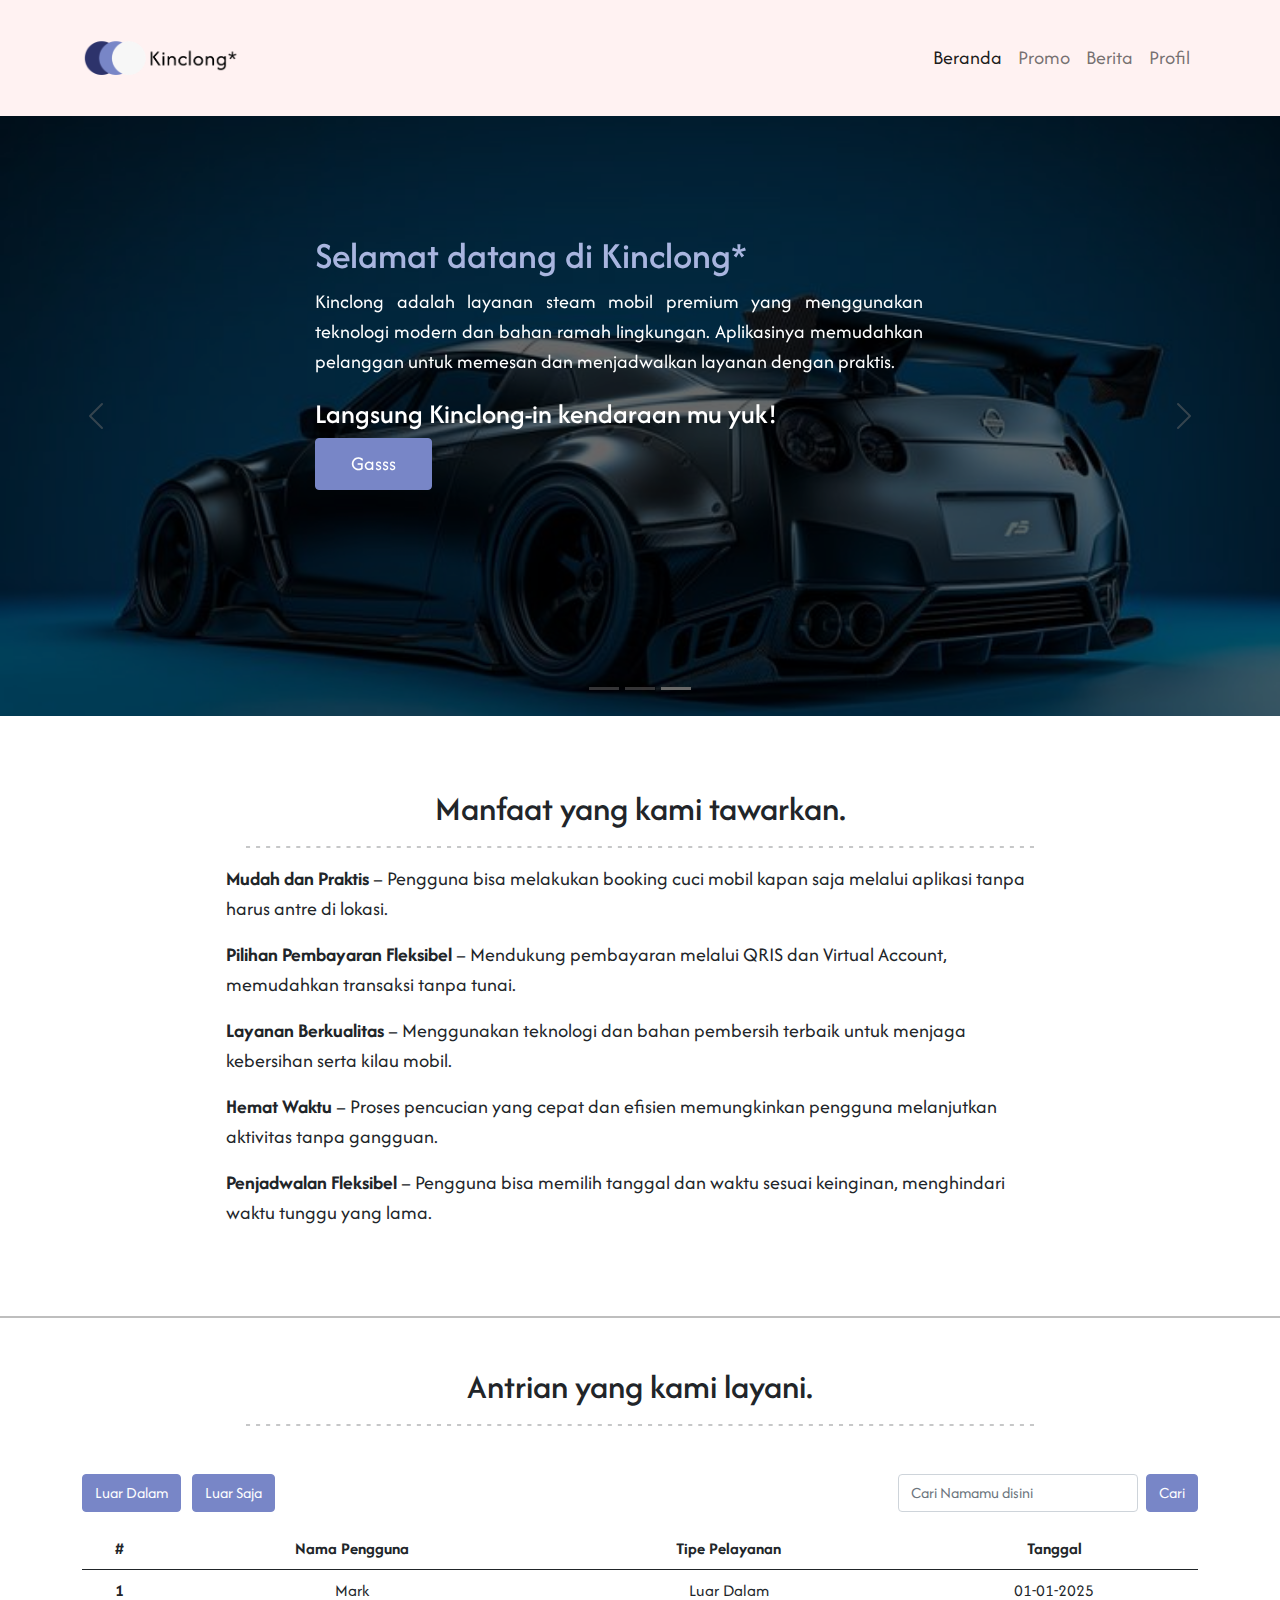
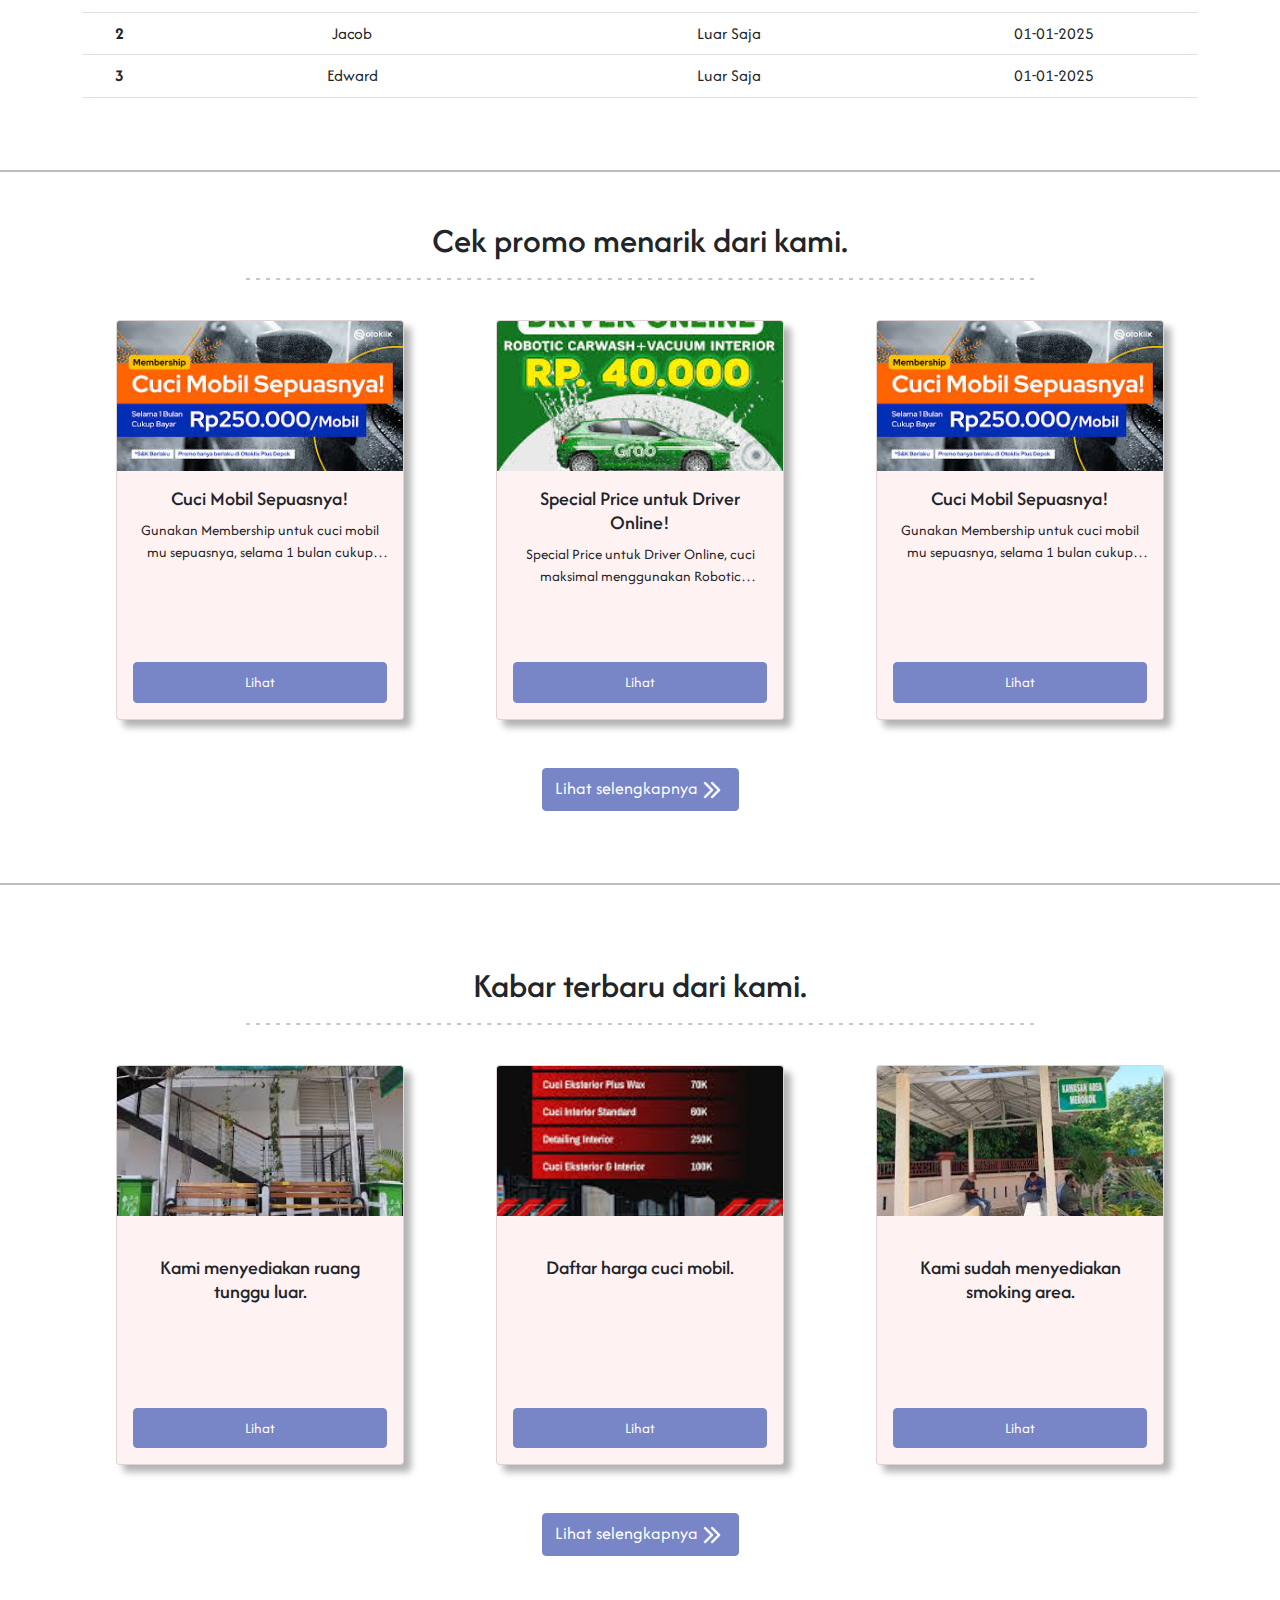
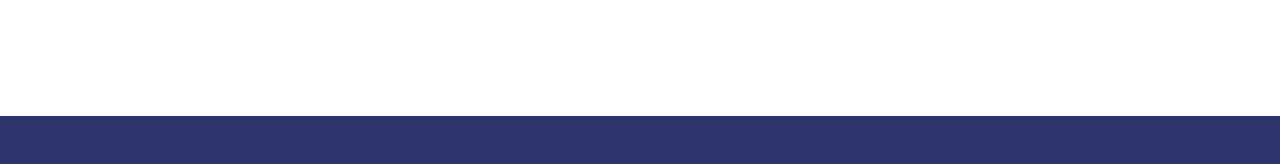
<file: views/beranda.html>
<!DOCTYPE html>
<html lang="en">
  <head>
    <meta charset="UTF-8" />
    <meta http-equiv="X-UA-Compatible" content="IE=edge" />
    <meta name="viewport" content="width=device-width, initial-scale=1.0" />
    <title>Kinclong*</title>

    <!-- CSS -->
    <!-- Library -->
    <link rel="stylesheet" href="../lib/css/bootstrap.min.css" />

    <!-- Custom -->
    <link rel="stylesheet" href="../asset/css/beranda.css" />

    <!-- JS -->
    <!-- Library -->
    <script src="../lib/js/bootstrap.min.js"></script>
    <script
      src="https://cdnjs.cloudflare.com/ajax/libs/jquery/3.7.1/jquery.min.js"
      integrity="sha512-v2CJ7UaYy4JwqLDIrZUI/4hqeoQieOmAZNXBeQyjo21dadnwR+8ZaIJVT8EE2iyI61OV8e6M8PP2/4hpQINQ/g=="
      crossorigin="anonymous"
      referrerpolicy="no-referrer"
    ></script>
  </head>
  <body>
    <nav class="navbar navbar-expand-lg navbar-light">
      <div class="container">
        <a class="navbar-brand" href="#">
          <img id="logo_brand" src="../asset/img/logo_brand.png" alt="" />
        </a>
        <button class="navbar-toggler" type="button" data-bs-toggle="collapse" data-bs-target="#navbarSupportedContent" aria-controls="navbarSupportedContent" aria-expanded="false" aria-label="Toggle navigation">
          <span class="navbar-toggler-icon"></span>
        </button>
        <div class="collapse navbar-collapse" id="navbarSupportedContent">
          <div class="ms-auto navbar-menus">
            <ul class="navbar-nav mb-2 mb-lg-0">
              <li class="nav-item">
                <a class="nav-link active text-menu" aria-current="page" href="beranda.html">Beranda</a>
              </li>
            </ul>
            <ul class="navbar-nav mb-2 mb-lg-0">
              <li class="nav-item">
                <a class="nav-link text-menu" aria-current="page" href="promo.html">Promo</a>
              </li>
            </ul>
            <ul class="navbar-nav mb-2 mb-lg-0">
              <li class="nav-item">
                <a class="nav-link text-menu" aria-current="page" href="news.html">Berita</a>
              </li>
            </ul>
            <ul class="navbar-nav mb-2 mb-lg-0">
              <li class="nav-item">
                <a class="nav-link text-menu" aria-current="page" href="profile.html">Profil</a>
              </li>
            </ul>
          </div>
        </div>
      </div>
    </nav>

    <div class="discover">
      <div class="opening-text">
        <h1>Selamat datang di Kinclong*</h1>
        <p>Kinclong adalah layanan steam mobil premium yang menggunakan teknologi modern dan bahan ramah lingkungan. Aplikasinya memudahkan pelanggan untuk memesan dan menjadwalkan layanan dengan praktis.</p>
        <h4>Langsung Kinclong-in kendaraan mu yuk!</h4>
        <a class="btn btn-primary" href="booking/booking-1.html">Gasss</a>
      </div>
      <div class="overlay"></div>
      <div id="carouselExampleIndicators" class="carousel slide">
        <div class="carousel-indicators">
          <button type="button" data-bs-target="#carouselExampleIndicators" data-bs-slide-to="0" class="" aria-label="Slide 1"></button>
          <button type="button" data-bs-target="#carouselExampleIndicators" data-bs-slide-to="1" aria-label="Slide 2" class=""></button>
          <button type="button" data-bs-target="#carouselExampleIndicators" data-bs-slide-to="2" aria-label="Slide 3" class="active" aria-current="true"></button>
        </div>
        <div class="carousel-inner text-center" style="height: inherit">
          <div class="carousel-item">
            <img src="../asset/img/car-1.jpeg" class="d-block disc-img" alt="..." />
          </div>
          <div class="carousel-item">
            <img src="../asset/img/car-2.jpeg" class="d-block disc-img" alt="..." />
          </div>
          <div class="carousel-item active">
            <img src="../asset/img/car-3.jpeg" class="d-block disc-img" alt="..." />
          </div>
        </div>
        <button class="carousel-control-prev" type="button" data-bs-target="#carouselExampleIndicators" data-bs-slide="prev">
          <span class="carousel-control-prev-icon" aria-hidden="true"></span>
          <span class="visually-hidden">Previous</span>
        </button>
        <button class="carousel-control-next" type="button" data-bs-target="#carouselExampleIndicators" data-bs-slide="next">
          <span class="carousel-control-next-icon" aria-hidden="true"></span>
          <span class="visually-hidden">Next</span>
        </button>
      </div>
    </div>

    <div class="benefit">
      <div class="container">
        <h2 class="offers text-center">Manfaat yang kami tawarkan.</h2>
        <hr class="title-line mx-auto" />

        <div class="row">
          <div class="col-lg-12 col-md-12 col-sm-12">
            <div class="benefit-text">
              <p><strong>Mudah dan Praktis</strong> – Pengguna bisa melakukan booking cuci mobil kapan saja melalui aplikasi tanpa harus antre di lokasi.</p>
              <p><strong>Pilihan Pembayaran Fleksibel</strong> – Mendukung pembayaran melalui QRIS dan Virtual Account, memudahkan transaksi tanpa tunai.</p>
              <p><strong>Layanan Berkualitas</strong> – Menggunakan teknologi dan bahan pembersih terbaik untuk menjaga kebersihan serta kilau mobil.</p>
              <p><strong>Hemat Waktu</strong> – Proses pencucian yang cepat dan efisien memungkinkan pengguna melanjutkan aktivitas tanpa gangguan.</p>
              <p><strong>Penjadwalan Fleksibel</strong> – Pengguna bisa memilih tanggal dan waktu sesuai keinginan, menghindari waktu tunggu yang lama.</p>
            </div>
          </div>
        </div>
      </div>
    </div>

    <hr class="line mx-auto mb-5" />

    <div class="antrian">
      <div class="container">
        <h2 class="">Antrian yang kami layani.</h2>
        <hr class="title-line mx-auto mb-5" />

        <div class="filter-section mb-3">
          <div class="filter-button">
            <button type="button" class="btn btn-primary me-2">Luar Dalam</button>
            <button type="button" class="btn btn-primary">Luar Saja</button>
          </div>

          <div class="search d-flex">
            <input type="text" placeholder="Cari Namamu disini" class="form-control" />
            <button type="button" class="btn btn-primary ms-2">Cari</button>
          </div>
        </div>
        <table class="table">
          <thead>
            <tr>
              <th scope="col">#</th>
              <th scope="col">Nama Pengguna</th>
              <th scope="col">Tipe Pelayanan</th>
              <th scope="col">Tanggal</th>
            </tr>
          </thead>
          <tbody>
            <tr>
              <th scope="row">1</th>
              <td>Mark</td>
              <td>Luar Dalam</td>
              <td>01-01-2025</td>
            </tr>
            <tr>
              <th scope="row">2</th>
              <td>Jacob</td>
              <td>Luar Saja</td>
              <td>01-01-2025</td>
            </tr>
            <tr>
              <th scope="row">3</th>
              <td>Edward</td>
              <td>Luar Saja</td>
              <td>01-01-2025</td>
            </tr>
          </tbody>
        </table>
      </div>
    </div>

    <hr class="line mx-auto mb-5" />

    <div class="promo">
      <div class="container">
        <h2 class="">Cek promo menarik dari kami.</h2>
        <hr class="title-line mx-auto" />
        <div class="row mb-5 promo-cards">
          <div class="col-xl-4 col-lg-6 col-md-6 col-sm-12 card-container">
            <div class="card">
              <img src="../asset/img/promo-1.jpeg" class="card-img-top" alt="..." />
              <div class="card-body d-flex flex-column flex-grow-1">
                <h5 class="card-title">Cuci Mobil Sepuasnya!</h5>
                <p class="card-text">Gunakan Membership untuk cuci mobil mu sepuasnya, selama 1 bulan cukup bayar Rp.250,000,-.</p>
                <div class="mt-auto">
                  <a href="promo.html" class="btn btn-primary w-100">Lihat</a>
                </div>
              </div>
            </div>
          </div>

          <div class="col-xl-4 col-lg-6 col-md-6 col-sm-12 card-container">
            <div class="card h-100 d-flex flex-column">
              <img src="../asset/img/promo-2.jpeg" class="card-img-top" alt="..." />
              <div class="card-body d-flex flex-column flex-grow-1">
                <h5 class="card-title">Special Price untuk Driver Online!</h5>
                <p class="card-text">Special Price untuk Driver Online, cuci maksimal menggunakan Robotic CarWash + Vacuum Interior hanya Rp.40.000,-.</p>
                <div class="mt-auto">
                  <a href="promo.html" class="btn btn-primary w-100">Lihat</a>
                </div>
              </div>
            </div>
          </div>

          <div class="col-xl-4 col-lg-6 col-md-6 col-sm-12 card-container">
            <div class="card">
              <img src="../asset/img/promo-1.jpeg" class="card-img-top" alt="..." />
              <div class="card-body d-flex flex-column flex-grow-1">
                <h5 class="card-title">Cuci Mobil Sepuasnya!</h5>
                <p class="card-text">Gunakan Membership untuk cuci mobil mu sepuasnya, selama 1 bulan cukup bayar Rp.250,000,-.</p>
                <div class="mt-auto">
                  <a href="promo.html" class="btn btn-primary w-100">Lihat</a>
                </div>
              </div>
            </div>
          </div>
        </div>
        <a href="promo.html" class="lihat-promos btn btn-primary align-items-center">Lihat selengkapnya<img src="../asset/icons/double-right-arrow.png" alt="" srcset="" /></a>
      </div>
    </div>

    <hr class="line mx-auto mb-5" />

    <div class="news">
      <div class="container">
        <h2 class="">Kabar terbaru dari kami.</h2>
        <hr class="title-line mx-auto" />
        <div class="row news-cards mb-5">
          <div class="col-xl-4 col-lg-6 col-md-6 col-sm-12 card-container">
            <div class="card">
              <img src="../asset/img/berita-1.jpeg" class="card-img-top" alt="..." />
              <div class="card-body d-flex flex-column flex-grow-1">
                <h5 class="card-title mt-4">Kami menyediakan ruang tunggu luar.</h5>
                <div class="mt-auto">
                  <a href="news.html" class="btn btn-primary w-100">Lihat</a>
                </div>
              </div>
            </div>
          </div>

          <div class="col-xl-4 col-lg-6 col-md-6 col-sm-12 card-container">
            <div class="card h-100 d-flex flex-column">
              <img src="../asset/img/berita-2.jpeg" class="card-img-top" alt="..." />
              <div class="card-body d-flex flex-column flex-grow-1">
                <h5 class="card-title mt-4">Daftar harga cuci mobil.</h5>
                <div class="mt-auto">
                  <a href="news.html" class="btn btn-primary w-100">Lihat</a>
                </div>
              </div>
            </div>
          </div>

          <div class="col-xl-4 col-lg-6 col-md-6 col-sm-12 card-container">
            <div class="card">
              <img src="../asset/img/berita-3.jpeg" class="card-img-top" alt="..." />
              <div class="card-body d-flex flex-column flex-grow-1">
                <h5 class="card-title mt-4">Kami sudah menyediakan smoking area.</h5>
                <div class="mt-auto">
                  <a href="news.html" class="btn btn-primary w-100">Lihat</a>
                </div>
              </div>
            </div>
          </div>
        </div>
        <a href="news.html" class="lihat-promos btn btn-primary align-items-center">Lihat selengkapnya<img src="../asset/icons/double-right-arrow.png" alt="" srcset="" /></a>
      </div>
    </div>

    <footer>
      <div class="body"></div>
    </footer>
  </body>
</html>
</file>
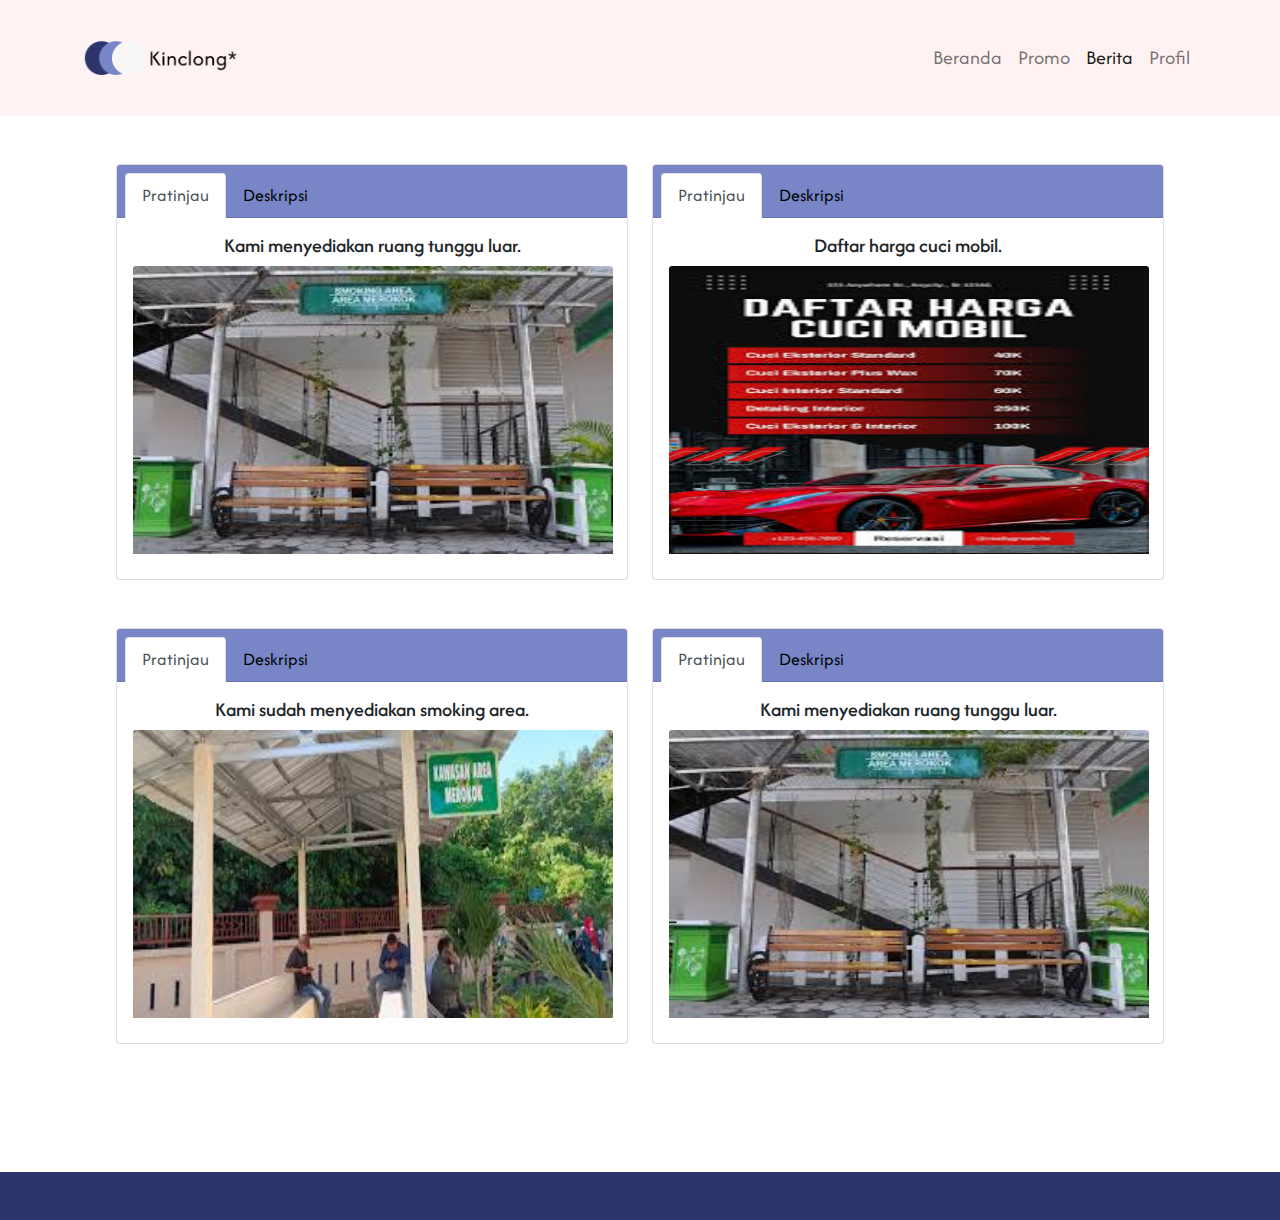
<file: views/news.html>
<!DOCTYPE html>
<html lang="en">
  <head>
    <meta charset="UTF-8" />
    <meta name="viewport" content="width=device-width, initial-scale=1.0" />
    <title>Kinclong*</title>

    <!-- CSS -->
    <!-- Library -->
    <link rel="stylesheet" href="../lib/css/bootstrap.min.css" />

    <!-- Custom -->
    <link rel="stylesheet" href="../asset/css/news.css" />

    <!-- JS -->
    <!-- Library -->
    <script src="../lib/js/bootstrap.min.js"></script>
    <script
      src="https://cdnjs.cloudflare.com/ajax/libs/jquery/3.7.1/jquery.min.js"
      integrity="sha512-v2CJ7UaYy4JwqLDIrZUI/4hqeoQieOmAZNXBeQyjo21dadnwR+8ZaIJVT8EE2iyI61OV8e6M8PP2/4hpQINQ/g=="
      crossorigin="anonymous"
      referrerpolicy="no-referrer"
    ></script>
    <script src="../asset/js/news.js"></script>
  </head>
  <body>
    <nav class="navbar navbar-expand-lg navbar-light">
      <div class="container">
        <a class="navbar-brand" href="#">
          <img id="logo_brand" src="../asset/img/logo_brand.png" alt="" />
        </a>
        <button class="navbar-toggler" type="button" data-bs-toggle="collapse" data-bs-target="#navbarSupportedContent" aria-controls="navbarSupportedContent" aria-expanded="false" aria-label="Toggle navigation">
          <span class="navbar-toggler-icon"></span>
        </button>
        <div class="collapse navbar-collapse" id="navbarSupportedContent">
          <div class="ms-auto navbar-menus">
            <ul class="navbar-nav mb-2 mb-lg-0">
              <li class="nav-item">
                <a class="nav-link text-menu" aria-current="page" href="beranda.html">Beranda</a>
              </li>
            </ul>
            <ul class="navbar-nav mb-2 mb-lg-0">
              <li class="nav-item">
                <a class="nav-link text-menu" aria-current="page" href="promo.html">Promo</a>
              </li>
            </ul>
            <ul class="navbar-nav mb-2 mb-lg-0">
              <li class="nav-item">
                <a class="nav-link active text-menu" aria-current="page" href="news.html">Berita</a>
              </li>
            </ul>
            <ul class="navbar-nav mb-2 mb-lg-0">
              <li class="nav-item">
                <a class="nav-link text-menu" aria-current="page" href="profile.html">Profil</a>
              </li>
            </ul>
          </div>
        </div>
      </div>
    </nav>

    <div class="main container mt-5">
      <div class="row mb-5">
        <div class="col-xl-6 col-lg-6 col-md-12 col-sm-12">
          <div class="card text-center" id="card-1">
            <div class="card-header">
              <ul class="nav nav-tabs card-header-tabs">
                <li class="nav-item">
                  <button class="nav-link active" id="pratinjau-1">Pratinjau</button>
                </li>
                <li class="nav-item">
                  <button class="nav-link" id="pratinjau-2">Deskripsi</button>
                </li>
              </ul>
            </div>
            <div class="card-body">
              <div class="pratinjau">
                <h4>Kami menyediakan ruang tunggu luar.</h4>
                <div class="img-container">
                  <img src="../asset/img/berita-1.jpeg" class="card-img-top" alt="..." />
                </div>
              </div>

              <div class="deskripsi d-none">
                <p class="text-start">
                  Lorem ipsum dolor sit amet consectetur adipisicing elit. Veritatis iusto rem culpa repellat cum consequuntur fugiat cupiditate! Quas, dolore voluptas? Numquam suscipit ab voluptate iusto mollitia ad esse veritatis
                  dignissimos?
                </p>
              </div>
            </div>
          </div>
        </div>
        <div class="col-xl-6 col-lg-6 col-md-12 col-sm-12">
          <div class="card text-center" id="card-2">
            <div class="card-header">
              <ul class="nav nav-tabs card-header-tabs">
                <li class="nav-item">
                  <button class="nav-link active" id="pratinjau-1">Pratinjau</button>
                </li>
                <li class="nav-item">
                  <button class="nav-link" id="pratinjau-2">Deskripsi</button>
                </li>
              </ul>
            </div>
            <div class="card-body">
              <div class="pratinjau">
                <h4>Daftar harga cuci mobil.</h4>
                <div class="img-container">
                  <img src="../asset/img/berita-2.jpeg" class="card-img-top" alt="..." />
                </div>
              </div>

              <div class="deskripsi d-none">
                <p class="text-start">
                  Lorem ipsum dolor sit amet consectetur adipisicing elit. Veritatis iusto rem culpa repellat cum consequuntur fugiat cupiditate! Quas, dolore voluptas? Numquam suscipit ab voluptate iusto mollitia ad esse veritatis
                  dignissimos?
                </p>
              </div>
            </div>
          </div>
        </div>
      </div>

      <div class="row">
        <div class="col-xl-6 col-lg-6 col-md-12 col-sm-12">
          <div class="card text-center" id="card-3">
            <div class="card-header">
              <ul class="nav nav-tabs card-header-tabs">
                <li class="nav-item">
                  <button class="nav-link active" id="pratinjau-1">Pratinjau</button>
                </li>
                <li class="nav-item">
                  <button class="nav-link" id="pratinjau-2">Deskripsi</button>
                </li>
              </ul>
            </div>
            <div class="card-body">
              <div class="pratinjau">
                <h4>Kami sudah menyediakan smoking area.</h4>
                <div class="img-container">
                  <img src="../asset/img/berita-3.jpeg" class="card-img-top" alt="..." />
                </div>
              </div>

              <div class="deskripsi d-none">
                <p class="text-start">
                  Lorem ipsum dolor sit amet consectetur adipisicing elit. Veritatis iusto rem culpa repellat cum consequuntur fugiat cupiditate! Quas, dolore voluptas? Numquam suscipit ab voluptate iusto mollitia ad esse veritatis
                  dignissimos?
                </p>
              </div>
            </div>
          </div>
        </div>
        <div class="col-xl-6 col-lg-6 col-md-12 col-sm-12">
          <div class="card text-center" id="card-4">
            <div class="card-header">
              <ul class="nav nav-tabs card-header-tabs">
                <li class="nav-item">
                  <button class="nav-link active" id="pratinjau-1">Pratinjau</button>
                </li>
                <li class="nav-item">
                  <button class="nav-link" id="pratinjau-2">Deskripsi</button>
                </li>
              </ul>
            </div>
            <div class="card-body">
              <div class="pratinjau">
                <h4>Kami menyediakan ruang tunggu luar.</h4>
                <div class="img-container">
                  <img src="../asset/img/berita-1.jpeg" class="card-img-top" alt="..." />
                </div>
              </div>

              <div class="deskripsi d-none">
                <p class="text-start">
                  Lorem ipsum dolor sit amet consectetur adipisicing elit. Veritatis iusto rem culpa repellat cum consequuntur fugiat cupiditate! Quas, dolore voluptas? Numquam suscipit ab voluptate iusto mollitia ad esse veritatis
                  dignissimos?
                </p>
              </div>
            </div>
          </div>
        </div>
      </div>
    </div>

    <footer>
      <div class="body"></div>
    </footer>
  </body>
</html>
</file>
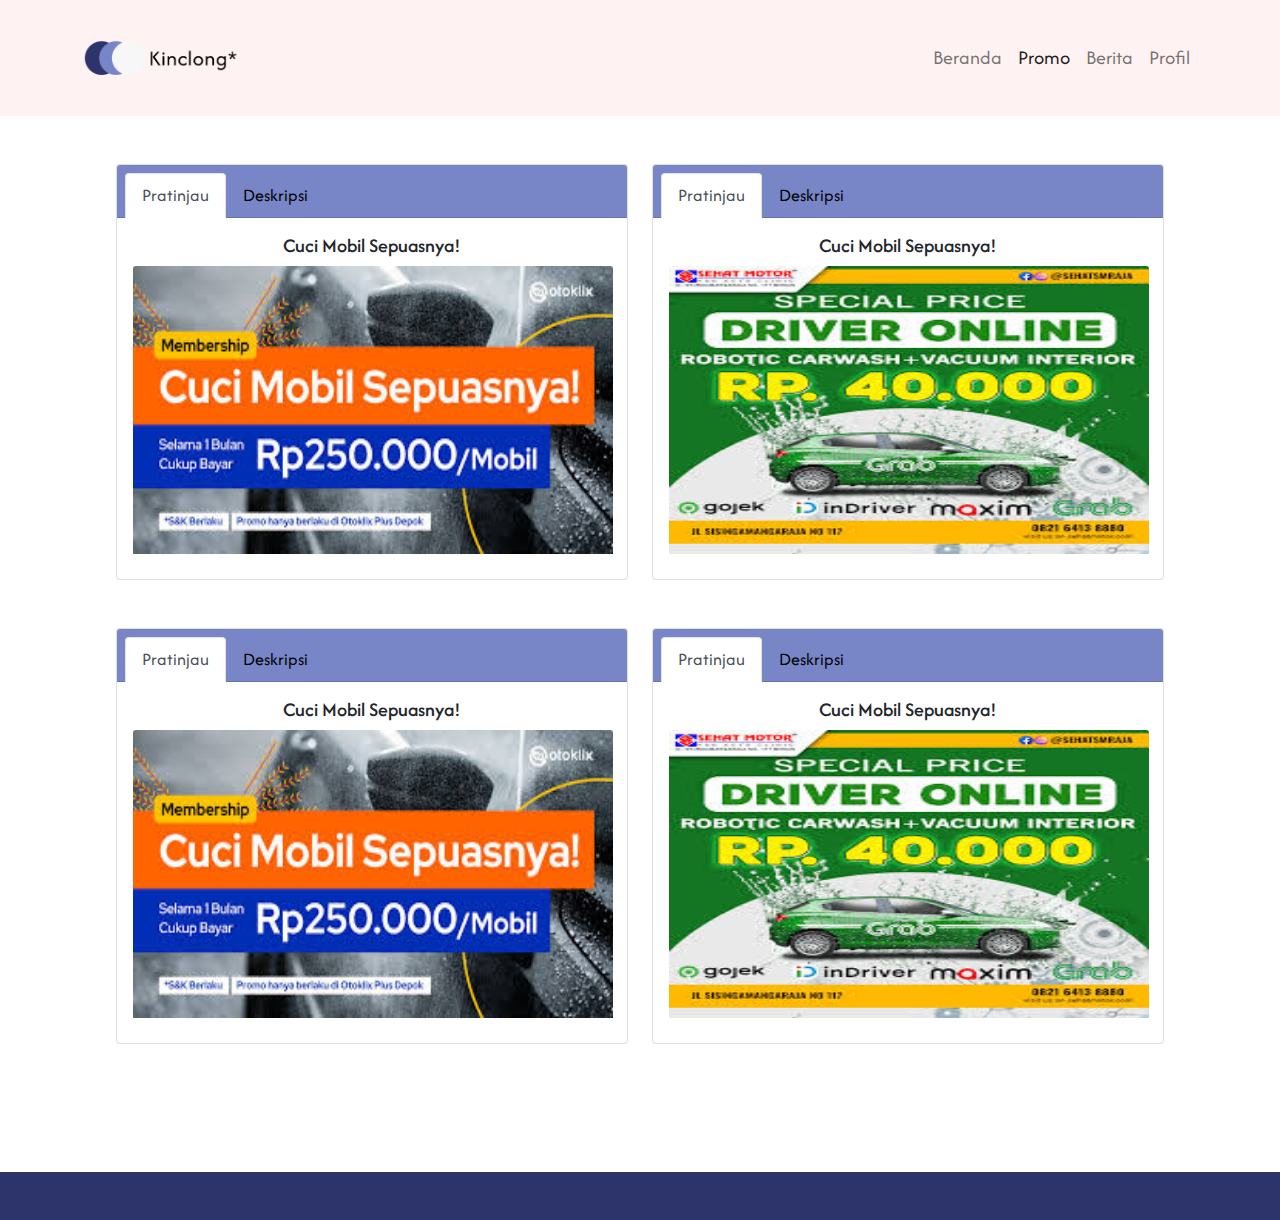
<file: views/promo.html>
<!DOCTYPE html>
<html lang="en">
  <head>
    <meta charset="UTF-8" />
    <meta name="viewport" content="width=device-width, initial-scale=1.0" />
    <title>Kinclong*</title>

    <!-- CSS -->
    <!-- Library -->
    <link rel="stylesheet" href="../lib/css/bootstrap.min.css" />

    <!-- Custom -->
    <link rel="stylesheet" href="../asset/css/promo.css" />

    <!-- JS -->
    <!-- Library -->
    <script src="../lib/js/bootstrap.min.js"></script>
    <script
      src="https://cdnjs.cloudflare.com/ajax/libs/jquery/3.7.1/jquery.min.js"
      integrity="sha512-v2CJ7UaYy4JwqLDIrZUI/4hqeoQieOmAZNXBeQyjo21dadnwR+8ZaIJVT8EE2iyI61OV8e6M8PP2/4hpQINQ/g=="
      crossorigin="anonymous"
      referrerpolicy="no-referrer"
    ></script>
    <script src="../asset/js/promo.js"></script>
  </head>
  <body>
    <nav class="navbar navbar-expand-lg navbar-light">
      <div class="container">
        <a class="navbar-brand" href="#">
          <img id="logo_brand" src="../asset/img/logo_brand.png" alt="" />
        </a>
        <button class="navbar-toggler" type="button" data-bs-toggle="collapse" data-bs-target="#navbarSupportedContent" aria-controls="navbarSupportedContent" aria-expanded="false" aria-label="Toggle navigation">
          <span class="navbar-toggler-icon"></span>
        </button>
        <div class="collapse navbar-collapse" id="navbarSupportedContent">
          <div class="ms-auto navbar-menus">
            <ul class="navbar-nav mb-2 mb-lg-0">
              <li class="nav-item">
                <a class="nav-link text-menu" aria-current="page" href="beranda.html">Beranda</a>
              </li>
            </ul>
            <ul class="navbar-nav mb-2 mb-lg-0">
              <li class="nav-item">
                <a class="nav-link active text-menu" aria-current="page" href="promo.html">Promo</a>
              </li>
            </ul>
            <ul class="navbar-nav mb-2 mb-lg-0">
              <li class="nav-item">
                <a class="nav-link text-menu" aria-current="page" href="#">Berita</a>
              </li>
            </ul>
            <ul class="navbar-nav mb-2 mb-lg-0">
              <li class="nav-item">
                <a class="nav-link text-menu" aria-current="page" href="#">Profil</a>
              </li>
            </ul>
          </div>
        </div>
      </div>
    </nav>

    <div class="main container mt-5">
      <div class="row mb-5">
        <div class="col-xl-6 col-lg-6 col-md-12 col-sm-12">
          <div class="card text-center" id="card-1">
            <div class="card-header">
              <ul class="nav nav-tabs card-header-tabs">
                <li class="nav-item">
                  <button class="nav-link active" id="pratinjau-1">Pratinjau</button>
                </li>
                <li class="nav-item">
                  <button class="nav-link" id="pratinjau-2">Deskripsi</button>
                </li>
              </ul>
            </div>
            <div class="card-body">
              <div class="pratinjau">
                <h4>Cuci Mobil Sepuasnya!</h4>
                <div class="img-container">
                  <img src="../asset/img/promo-1.jpeg" class="card-img-top" alt="..." />
                </div>
              </div>

              <div class="deskripsi d-none">
                <p class="text-start">
                  Lorem ipsum dolor sit amet consectetur adipisicing elit. Veritatis iusto rem culpa repellat cum consequuntur fugiat cupiditate! Quas, dolore voluptas? Numquam suscipit ab voluptate iusto mollitia ad esse veritatis
                  dignissimos?
                </p>
              </div>
            </div>
          </div>
        </div>
        <div class="col-xl-6 col-lg-6 col-md-12 col-sm-12">
          <div class="card text-center" id="card-2">
            <div class="card-header">
              <ul class="nav nav-tabs card-header-tabs">
                <li class="nav-item">
                  <button class="nav-link active" id="pratinjau-1">Pratinjau</button>
                </li>
                <li class="nav-item">
                  <button class="nav-link" id="pratinjau-2">Deskripsi</button>
                </li>
              </ul>
            </div>
            <div class="card-body">
              <div class="pratinjau">
                <h4>Cuci Mobil Sepuasnya!</h4>
                <div class="img-container">
                  <img src="../asset/img/promo-2.jpeg" class="card-img-top" alt="..." />
                </div>
              </div>

              <div class="deskripsi d-none">
                <p class="text-start">
                  Lorem ipsum dolor sit amet consectetur adipisicing elit. Veritatis iusto rem culpa repellat cum consequuntur fugiat cupiditate! Quas, dolore voluptas? Numquam suscipit ab voluptate iusto mollitia ad esse veritatis
                  dignissimos?
                </p>
              </div>
            </div>
          </div>
        </div>
      </div>
      <div class="row">
        <div class="col-xl-6 col-lg-6 col-md-12 col-sm-12">
          <div class="card text-center" id="card-3">
            <div class="card-header">
              <ul class="nav nav-tabs card-header-tabs">
                <li class="nav-item">
                  <button class="nav-link active" id="pratinjau-1">Pratinjau</button>
                </li>
                <li class="nav-item">
                  <button class="nav-link" id="pratinjau-2">Deskripsi</button>
                </li>
              </ul>
            </div>
            <div class="card-body">
              <div class="pratinjau">
                <h4>Cuci Mobil Sepuasnya!</h4>
                <div class="img-container">
                  <img src="../asset/img/promo-1.jpeg" class="card-img-top" alt="..." />
                </div>
              </div>

              <div class="deskripsi d-none">
                <p class="text-start">
                  Lorem ipsum dolor sit amet consectetur adipisicing elit. Veritatis iusto rem culpa repellat cum consequuntur fugiat cupiditate! Quas, dolore voluptas? Numquam suscipit ab voluptate iusto mollitia ad esse veritatis
                  dignissimos?
                </p>
              </div>
            </div>
          </div>
        </div>
        <div class="col-xl-6 col-lg-6 col-md-12 col-sm-12">
          <div class="card text-center" id="card-4">
            <div class="card-header">
              <ul class="nav nav-tabs card-header-tabs">
                <li class="nav-item">
                  <button class="nav-link active" id="pratinjau-1">Pratinjau</button>
                </li>
                <li class="nav-item">
                  <button class="nav-link" id="pratinjau-2">Deskripsi</button>
                </li>
              </ul>
            </div>
            <div class="card-body">
              <div class="pratinjau">
                <h4>Cuci Mobil Sepuasnya!</h4>
                <div class="img-container">
                  <img src="../asset/img/promo-2.jpeg" class="card-img-top" alt="..." />
                </div>
              </div>

              <div class="deskripsi d-none">
                <p class="text-start">
                  Lorem ipsum dolor sit amet consectetur adipisicing elit. Veritatis iusto rem culpa repellat cum consequuntur fugiat cupiditate! Quas, dolore voluptas? Numquam suscipit ab voluptate iusto mollitia ad esse veritatis
                  dignissimos?
                </p>
              </div>
            </div>
          </div>
        </div>
      </div>
    </div>

    <footer>
      <div class="body"></div>
    </footer>
  </body>
</html>
</file>
<file: asset/css/beranda.css>
@import url('https://fonts.googleapis.com/css2?family=Afacad:ital,wght@0,400..700;1,400..700&family=Courgette&family=Kaushan+Script&display=swap');

* {
  font-family: 'Afacad', sans-serif;
}

body {
  /* height: 5000px; */
}

nav {
  background-color: #fff2f2;
}

.navbar-menus {
  display: flex;
  flex-direction: row;
}

#logo_brand {
  width: 10rem;
}

.text-menu {
  font-size: 18px;
}

.opening-text {
  position: absolute;
  z-index: 4;
  margin: 15vh 37vh;
  width: 35rem;
}

.opening-text h1 {
  color: #a9b5df;
}

.opening-text p {
  text-align: justify;
  color: white;
}

.opening-text h4 {
  color: white;
  margin-top: 20px;
}

.opening-text a {
  padding: 10px 35px;
}

.overlay {
  background-color: #00000096;
  width: 100%;
  height: 100%;
  position: absolute;
  top: 0;
  left: 0;
  z-index: 2;
  pointer-events: none;
}

.carousel {
  height: inherit;
  position: relative;
  z-index: 1;
}

.carousel-item {
  height: inherit;
}

.carousel-control-prev,
.carousel-control-next {
  z-index: 3;
}

.disc-img {
  width: inherit;
  object-fit: cover;
  margin: 0 auto;
}

.discover {
  background-color: #3d3b40;
  margin-bottom: 8vh;
  height: 600px;
  position: relative;
}

.promo,
.news,
.antrian {
  text-align: center;
}

.news {
  margin-top: 5rem;
  margin-bottom: 10rem;
}

.card {
  width: 18rem;
  height: 22rem;
  background-color: #fff2f2;
  box-shadow: 7px 7px 7px rgba(0, 0, 0, 0.3);
}

.card img {
  height: 150px;
  object-fit: cover;
}

.card a {
  width: 100%;
  padding: 8px 0;
}

.card-text {
  display: -webkit-box;
  -webkit-line-clamp: 2;
  -webkit-box-orient: vertical;
  overflow: hidden;
}

.line {
  width: 50rem;
  border: 1px solid black;
  margin-top: 8vh;
}

.title-line {
  width: 50rem;
  border-top: 2px dashed white;
}

.filter-section {
  display: flex;
  flex-direction: row;
  justify-content: space-between;
}

.filter-section input {
  width: 15rem;
}

.lihat-promos img {
  width: 28px;
}

footer .body {
  width: 100%;
  height: 3rem;
  background-color: #2d336b;
}

/* RESPONSIVE */
/* 4K - 2560px */
@media screen and (max-width: 2560px) {
  #logo_brand {
    width: 12rem;
  }

  .text-menu {
    font-size: 22px;
  }

  .opening-text {
    margin: 11vh 35vh;
    width: 45rem;
  }

  .opening-text h1 {
    font-size: 45px;
  }

  .opening-text p {
    font-size: 23px;
  }

  .opening-text h4 {
    font-size: 30px;
  }

  .opening-text a {
    font-size: 25px;
  }

  .benefit-text p {
    font-size: 25px;
  }

  .line {
    width: 100%;
  }

  .promo h2,
  .antrian h2,
  .news h2,
  .benefit h2 {
    font-size: 45px;
  }

  .promo-cards {
    display: flex;
    flex-direction: row;
    justify-content: space-evenly;
  }

  .news-cards {
    display: flex;
    flex-direction: row;
    justify-content: space-evenly;
  }

  .card {
    width: 25rem;
    height: 25rem;
  }

  .card h5 {
    font-size: 30px;
  }

  .card p {
    font-size: 20px;
  }

  .card a {
    font-size: 20px;
  }

  .lihat-promos {
    font-size: 25px;
  }

  .antrian table th,
  td {
    font-size: 20px;
  }
}

/* Laptop L - 1440px */
@media screen and (max-width: 1440px) {
  #logo_brand {
    width: 10rem;
  }

  .text-menu {
    font-size: 20px;
  }

  .opening-text {
    margin: 13vh 35vh;
    width: 38rem;
  }

  .opening-text h1 {
    font-size: 38px;
  }

  .opening-text p {
    font-size: 20px;
  }

  .opening-text h4 {
    font-size: 28px;
  }

  .opening-text a {
    font-size: 20px;
  }

  .benefit-text {
    padding: 0 9rem;
  }

  .benefit-text p {
    font-size: 20px;
  }

  .line {
    width: 100%;
  }

  .promo h2,
  .antrian h2,
  .news h2,
  .benefit h2 {
    font-size: 35px;
  }

  .promo-cards {
    display: flex;
    flex-direction: row;
    justify-content: space-evenly;
  }

  .news-cards {
    display: flex;
    flex-direction: row;
    justify-content: space-evenly;
  }

  .card-container {
    display: flex;
    justify-content: center;
    margin-top: 20px;
  }

  .card {
    width: 18rem;
    height: 25rem;
  }

  .card h5 {
    font-size: 20px;
  }

  .card p {
    font-size: 15px;
  }

  .card a {
    font-size: 15px;
  }

  .lihat-promos {
    font-size: 18px;
  }

  .promo-cards {
    display: flex;
    justify-content: center;
    margin-top: 20px;
  }

  .news-cards {
    display: flex;
    justify-content: center;
    margin-top: 20px;
  }

  .line {
    width: 100%;
  }

  .antrian table th,
  td {
    font-size: 17px;
  }
}

/* Laptop M - 1024px */
@media screen and (max-width: 1024px) {
  .navbar-menus a {
    font-size: 20px;
  }

  .opening-text {
    margin: 15vh 18vh;
    width: 35rem;
  }

  .benefit-text {
    padding: 0 5rem;
  }

  .promo-cards {
    display: flex;
    justify-content: normal;
  }

  .news-cards {
    display: flex;
    justify-content: normal;
  }

  .card-container {
    display: flex;
    justify-content: center;
    margin-top: 20px;
  }
}

/* Tablet - 768px */
@media screen and (max-width: 768px) {
  .navbar-menus {
    display: flex;
    flex-direction: column;
  }

  .opening-text {
    margin: 15vh;
    width: 28rem;
  }

  .benefit-text {
    padding: 0 2rem;
  }

  .disc-img {
    height: inherit;
  }

  .title-line {
    width: 35rem;
  }

  .line {
    width: 100%;
  }
}

/* Mobile L - 425px */
@media screen and (max-width: 425px) {
  #logo_brand {
    width: 8rem;
  }

  .navbar-menus a {
    font-size: 17px;
  }

  .navbar-menus {
    display: flex;
    flex-direction: column;
  }

  .opening-text {
    width: 18rem;
    margin: 10vh 0 0 8.5vh;
    text-align: center;
  }

  .opening-text h1 {
    font-size: 25px;
  }

  .opening-text p {
    font-size: 13px;
  }

  .opening-text h4 {
    font-size: 18px;
  }

  .benefit-text p {
    font-size: 15px;
  }

  .disc-img {
    height: inherit;
  }

  .title-line {
    width: 23rem;
  }

  .line {
    width: 100%;
  }

  .filter-section {
    flex-direction: column;
    align-items: flex-start;
  }

  .filter-button {
    margin-bottom: 1rem;
  }

  .filter-section input {
    width: 10rem;
  }

  .antrian table th,
  td {
    font-size: 13px;
  }
}

/* Mobile M - 375px */
@media screen and (max-width: 375px) {
  #logo_brand {
    width: 8rem;
  }

  .navbar-menus a {
    font-size: 16px;
  }

  .opening-text {
    width: 18rem;
    margin: 10vh 0 0 5.5vh;
    text-align: center;
  }

  .title-line {
    width: 20rem;
  }

  .filter-section {
    flex-direction: column;
    align-items: flex-start;
  }

  .filter-button {
    margin-bottom: 1rem;
  }

  .filter-section input {
    width: 10rem;
  }
}

/* Mobile S - 320px */
@media screen and (max-width: 320px) {
  #logo_brand {
    width: 7rem;
  }

  .navbar-menus a {
    font-size: 15px;
  }

  .opening-text {
    width: 13rem;
    margin: 10vh 0 0 6.8vh;
    text-align: center;
  }

  .benefit-text {
    padding: 0 1rem;
  }

  .title-line {
    width: 19rem;
  }
}
</file>
<file: asset/css/news.css>
@import url('https://fonts.googleapis.com/css2?family=Afacad:ital,wght@0,400..700;1,400..700&family=Courgette&family=Kaushan+Script&display=swap');

* {
  font-family: 'Afacad', sans-serif;
}

body {
  /* height: 5000px; */
}

nav {
  background-color: #fff2f2;
}

.navbar-menus {
  display: flex;
  flex-direction: row;
}

#logo_brand {
  width: 10rem;
}

.main {
  display: flex;
  flex-direction: column;
  align-items: center;
  margin-bottom: 8rem;
}

.card {
  width: 35rem;
  height: 28rem;
}

.card .card-header {
  background-color: #7886c7;
}

.nav-link {
  color: black;
}

.nav-link:hover {
  color: white;
}

.card img {
  width: 100%;
  height: 20rem;
}

footer .body {
  width: 100%;
  height: 3rem;
  background-color: #2d336b;
}

/* RESPONSIVE */
/* 4K - 2560px */
@media screen and (max-width: 2560px) {
  #logo_brand {
    width: 12rem;
  }

  .text-menu {
    font-size: 22px;
  }

  .card h4 {
    font-size: 30px;
  }

  .card button,
  p {
    font-size: 20px;
  }
}

/* Laptop - 1440px */
@media screen and (max-width: 1440px) {
  #logo_brand {
    width: 10rem;
  }

  .navbar-menus a {
    font-size: 20px;
  }

  .card {
    width: 32rem;
    height: 26rem;
  }

  .card img {
    width: 30rem;
    height: 18rem;
  }

  .card h4 {
    font-size: 20px;
  }

  .card button,
  p {
    font-size: 18px;
  }
}

/* Laptop - 1024px */
@media screen and (max-width: 1024px) {
  .navbar-menus a {
    font-size: 20px;
  }

  .card {
    width: 28rem;
    height: 24rem;
  }

  .card img {
    width: 26rem;
    height: 16rem;
  }

  .card h4 {
    font-size: 20px;
  }

  .card button,
  p {
    font-size: 18px;
  }
}

/* Tablet - 768px */
@media screen and (max-width: 768px) {
  .navbar-menus {
    display: flex;
    flex-direction: column;
  }

  .main {
    display: flex;
    flex-direction: column;
    align-items: center;
    margin-bottom: 8rem;
  }

  .main .row {
    display: flex;
    flex-direction: column;
    align-items: center;
  }

  .card {
    margin-bottom: 2rem;
  }
}

/* Mobile L - 425px */
@media screen and (max-width: 425px) {
  #logo_brand {
    width: 8rem;
  }

  .navbar-menus {
    display: flex;
    flex-direction: column;
  }

  .navbar-menus a {
    font-size: 17px;
  }

  .main {
    display: flex;
    flex-direction: column;
    align-items: center;
    margin-bottom: 8rem;
  }

  .card {
    width: 23rem;
    height: 21rem;
  }

  .card img {
    width: 21rem;
    height: 13rem;
  }

  .card h4 {
    font-size: 18px;
  }

  .card button,
  p {
    font-size: 15px;
  }
}

/* Mobile M - 375px */
@media screen and (max-width: 375px) {
  #logo_brand {
    width: 8rem;
  }
  .navbar-menus a {
    font-size: 16px;
  }

  .card {
    width: 20rem;
    height: 18rem;
  }

  .card img {
    width: 18rem;
    height: 11rem;
  }

  .card h4 {
    font-size: 16px;
  }

  .card button,
  p {
    font-size: 13px;
  }
}

/* Mobile S - 320px */
@media screen and (max-width: 320px) {
  #logo_brand {
    width: 7rem;
  }

  .navbar-menus a {
    font-size: 15px;
  }

  .card {
    width: 18rem;
    height: 16rem;
  }

  .card img {
    width: 16rem;
    height: 9rem;
  }
}
</file>
<file: asset/css/promo.css>
@import url('https://fonts.googleapis.com/css2?family=Afacad:ital,wght@0,400..700;1,400..700&family=Courgette&family=Kaushan+Script&display=swap');

* {
  font-family: 'Afacad', sans-serif;
}

body {
  /* height: 5000px; */
}

nav {
  background-color: #fff2f2;
}

.navbar-menus {
  display: flex;
  flex-direction: row;
}

#logo_brand {
  width: 10rem;
}

.main {
  display: flex;
  flex-direction: column;
  align-items: center;
  margin-bottom: 8rem;
}

.card {
  width: 35rem;
  height: 28rem;
}

.card .card-header {
  background-color: #7886c7;
}

.nav-link {
  color: black;
}

.nav-link:hover {
  color: white;
}

.card img {
  width: 100%;
  height: 20rem;
}

footer .body {
  width: 100%;
  height: 3rem;
  background-color: #2d336b;
}

/* RESPONSIVE */
/* 4K - 2560px */
@media screen and (max-width: 2560px) {
  #logo_brand {
    width: 12rem;
  }

  .text-menu {
    font-size: 22px;
  }

  .card h4 {
    font-size: 30px;
  }

  .card button,
  p {
    font-size: 20px;
  }
}

/* Laptop - 1440px */
@media screen and (max-width: 1440px) {
  #logo_brand {
    width: 10rem;
  }

  .navbar-menus a {
    font-size: 20px;
  }

  .card {
    width: 32rem;
    height: 26rem;
  }

  .card img {
    width: 30rem;
    height: 18rem;
  }

  .card h4 {
    font-size: 20px;
  }

  .card button,
  p {
    font-size: 18px;
  }
}

/* Laptop - 1024px */
@media screen and (max-width: 1024px) {
  .navbar-menus a {
    font-size: 20px;
  }

  .card {
    width: 28rem;
    height: 24rem;
  }

  .card img {
    width: 26rem;
    height: 16rem;
  }

  .card h4 {
    font-size: 20px;
  }

  .card button,
  p {
    font-size: 18px;
  }
}

/* Tablet - 768px */
@media screen and (max-width: 768px) {
  .navbar-menus {
    display: flex;
    flex-direction: column;
  }

  .main {
    display: flex;
    flex-direction: column;
    align-items: center;
    margin-bottom: 8rem;
  }

  .main .row {
    display: flex;
    flex-direction: column;
    align-items: center;
  }

  .card {
    margin-bottom: 2rem;
  }
}

/* Mobile L - 425px */
@media screen and (max-width: 425px) {
  #logo_brand {
    width: 8rem;
  }

  .navbar-menus {
    display: flex;
    flex-direction: column;
  }

  .navbar-menus a {
    font-size: 17px;
  }

  .main {
    display: flex;
    flex-direction: column;
    align-items: center;
    margin-bottom: 8rem;
  }

  .card {
    width: 23rem;
    height: 21rem;
  }

  .card img {
    width: 21rem;
    height: 13rem;
  }

  .card h4 {
    font-size: 18px;
  }

  .card button,
  p {
    font-size: 15px;
  }
}

/* Mobile M - 375px */
@media screen and (max-width: 375px) {
  #logo_brand {
    width: 8rem;
  }
  .navbar-menus a {
    font-size: 16px;
  }

  .card {
    width: 20rem;
    height: 18rem;
  }

  .card img {
    width: 18rem;
    height: 11rem;
  }

  .card h4 {
    font-size: 16px;
  }

  .card button,
  p {
    font-size: 13px;
  }
}

/* Mobile S - 320px */
@media screen and (max-width: 320px) {
  #logo_brand {
    width: 7rem;
  }

  .navbar-menus a {
    font-size: 15px;
  }

  .card {
    width: 18rem;
    height: 16rem;
  }

  .card img {
    width: 16rem;
    height: 9rem;
  }
}
</file>
